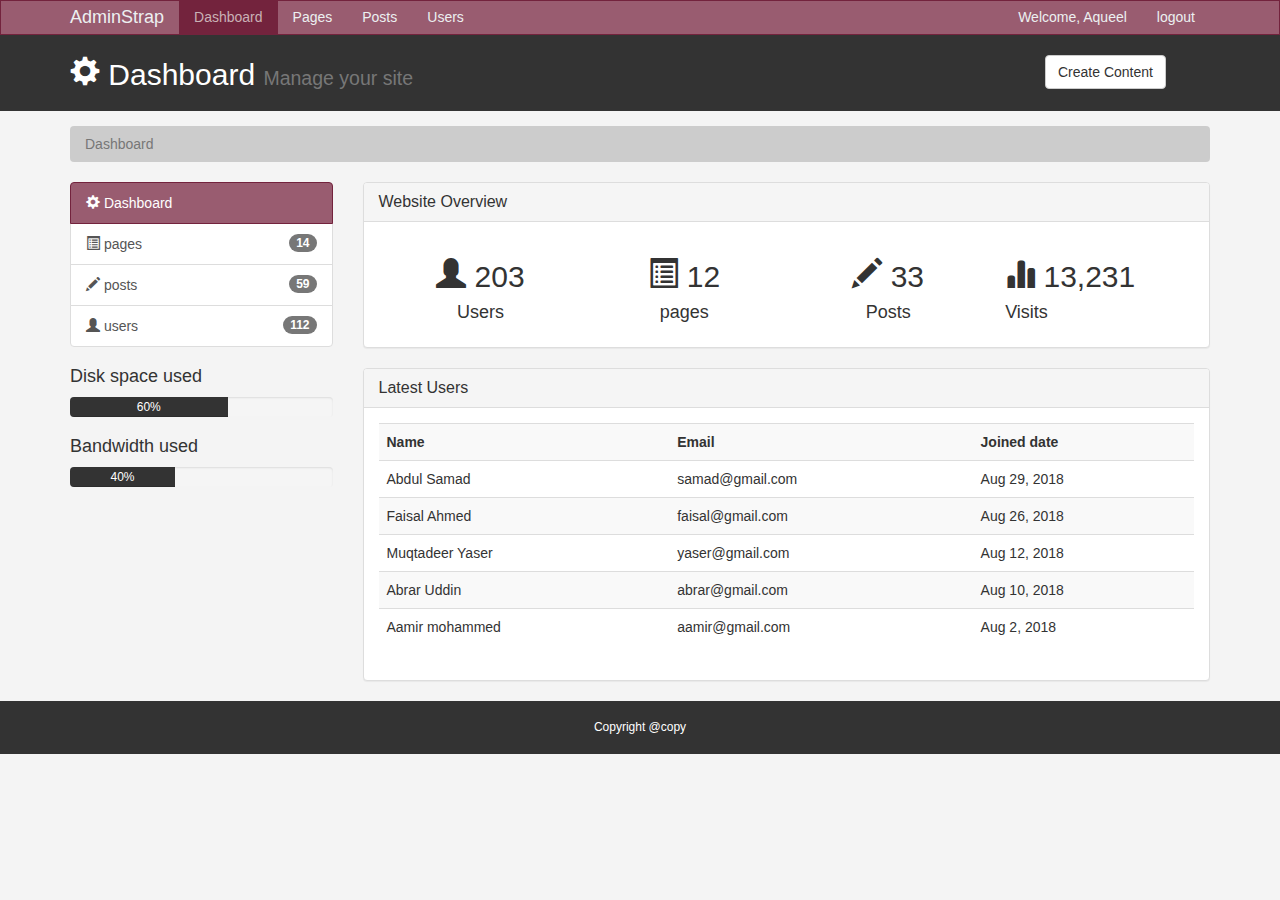
<file: AdminStrap_theme/index.html>
<!DOCTYPE html>
<html lang="en">
  <head>
    <meta charset="utf-8">
    <meta http-equiv="X-UA-Compatible" content="IE=edge">
    <meta name="viewport" content="width=device-width, initial-scale=1">

    <title>Admin Area | Dashboard</title>
    <link href="css/bootstrap.min.css" rel="stylesheet">
        <link href="css/style.css" rel="stylesheet">
      <script src="https://cdn.ckeditor.com/4.10.1/standard/ckeditor.js"></script>


  </head>

  <body>

    <nav class="navbar navbar-default">
      <div class="container">
        <div class="navbar-header">
          <button type="button" class="navbar-toggle collapsed" data-toggle="collapse" data-target="#navbar" aria-expanded="false" aria-controls="navbar">
            <span class="sr-only">Toggle navigation</span>
            <span class="icon-bar"></span>
            <span class="icon-bar"></span>
            <span class="icon-bar"></span>
          </button>
          <a class="navbar-brand" href="#">AdminStrap</a>
        </div>
        <div id="navbar" class="collapse navbar-collapse">
          <ul class="nav navbar-nav">
            <li class="active"><a href="index.html">Dashboard</a></li>
            <li><a href="pages.html">Pages</a></li>
            <li><a href="posts.html">Posts</a></li>
            <li><a href="users.html">Users</a></li>
          </ul>
            <ul class="nav navbar-nav navbar-right">
            <li><a href="#">Welcome, Aqueel</a></li>
            <li><a href="login.html">logout</a></li>
          </ul>
        </div><!--/.nav-collapse -->
      </div>
    </nav>
      
      <!-- header-->
    <header id="header">
      <div class="container">
        <div class="row">
          <div class = "col-md-10">
            <h2><span class="glyphicon glyphicon-cog" aria-hidden="true"></span> Dashboard <small>Manage your site</small></h2>
                </div>
            <div class="col-md-2">
            
                <div class="dropdown create">
                  <button class="btn btn-default dropdown-toggle" type="button" id="dropdownMenu1" data-toggle="dropdown" aria-haspopup="true" aria-expanded="true">
                    Create Content
                    <span class="c"></span>
                  </button>
                  <ul class="dropdown-menu" aria-labelledby="dropdownMenu1">
                    <li><a type = "button" data-toggle = "modal" data-target = "#addPage">Add page</a></li>
                    <li><a href="#">Add post</a></li>
                    <li><a href="#">Add user</a></li>
                  </ul>
                </div>
            </div>
          </div>
        </div>
      </header>  
      
      <section id = "breadcrumb">
      <div class = "container">
        <ol class = "breadcrumb">
          <li class = "active">Dashboard</li>
          </ol>     
          </div> 
      </section>
      
      <section id = "main">
        <div class = "container">
          <div class = "row">
            <div class = "col-md-3">
              <div class="list-group">
                  <a href="index.html" class="list-group-item active  main-color-bg">
                   <span class="glyphicon glyphicon-cog" aria-hidden="true"></span> Dashboard
                  </a>
                  <a href="pages.html" class="list-group-item"><span class="glyphicon glyphicon-list-alt" aria-hidden="true"></span> pages <span class="badge">14</span></a>
                  <a href="posts.html" class="list-group-item"><span class="glyphicon glyphicon-pencil" aria-hidden="true"></span> posts <span class="badge">59</span></a>
                  <a href="users.html" class="list-group-item"><span class="glyphicon glyphicon-user" aria-hidden="true"></span> users <span class="badge">112</span></a>
                </div>
                
                <div class = "wells">
                  <h4>Disk space used</h4>
                <div class="progress">
                  <div class="progress-bar" role="progressbar" aria-valuenow="60" aria-valuemin="0" aria-valuemax="100" style="width: 60%;">
                        60%
                      </div>
                    </div>
                    <h4>Bandwidth used</h4>
                  <div class="progress">
                      <div class="progress-bar" role="progressbar" aria-valuenow="40" aria-valuemin="0" aria-valuemax="100" style="width: 40%;">
                        40%
                      </div>
                        </div>
                
              </div>        
              </div>
              
            <div class ="col-md-9">
                <div class="panel panel-default">
                  <div class="panel-heading">
                    <h3 class="panel-title">Website Overview</h3>
                  </div>
                  <div class="panel-body">
                    <div class = "wells dash-box">
                      <div class = "col-md-3">
                        <h2><span class="glyphicon glyphicon-user" aria-hidden="true"></span> 203</h2>
                          <h4>Users</h4>
                        </div>
                      </div>
                      <div class = "wells dash-box">
                      <div class = "col-md-3">
                        <h2><span class="glyphicon glyphicon-list-alt" aria-hidden="true"></span> 12</h2>
                          <h4>pages</h4>
                        </div>
                      </div>
                      <div class = "wells dash-box">
                      <div class = "col-md-3">
                        <h2><span class="glyphicon glyphicon-pencil" aria-hidden="true"></span> 33</h2>
                          <h4>Posts</h4>
                        </div>
                      </div>
                      <div class = "wells">
                      <div class = "col-md-3">
                        <h2><span class="glyphicon glyphicon-stats" aria-hidden="true"></span> 13,231</h2>
                          <h4>Visits</h4>
                        </div>
                      </div>
                  </div>
                </div>
                <div class="panel panel-default">
                    <div class="panel-heading">
                    <h3 class="panel-title">Latest Users</h3>
                      </div>
                      <div class="panel-body">
                        <table class = "table table-striped table-hover">
                            <tr>
                            <th>Name</th>
                            <th>Email</th>
                            <th>Joined date</th>
                            </tr>
                            <tr>
                            <td>Abdul Samad</td>
                                <td>samad@gmail.com</td>
                                <td>Aug 29, 2018</td>   
                            </tr>
                            <tr>
                            <td>Faisal Ahmed</td>
                                <td>faisal@gmail.com</td>
                                <td>Aug 26, 2018</td>
                            </tr>
                            <tr>
                            <td>Muqtadeer Yaser</td>
                                <td>yaser@gmail.com</td>
                                <td>Aug 12, 2018</td>
                            </tr>
                            <tr>
                            <td>Abrar Uddin</td>
                                <td>abrar@gmail.com</td>
                                <td>Aug 10, 2018</td>
                            </tr>
                            <tr>
                            <td>Aamir mohammed</td>
                                <td>aamir@gmail.com</td>
                                <td>Aug 2, 2018</td>
                            </tr>
                          
                          </table>
                      </div>
                    </div>
              
              </div>  
            </div>
          </div>
      </section>
      
      <!-- Modals -->
      
      <!-- addPage modal -->
      


                  <div class="modal fade" id="addPage" tabindex="-1" role="dialog" aria-labelledby="myModalLabel">
                  <div class="modal-dialog" role="document">
                    <div class="modal-content">
                    <form>
                      <div class="modal-header">
                        <button type="button" class="close" data-dismiss="modal" aria-label="Close"><span aria-hidden="true">&times;</span></button>
                        <h4 class="modal-title" id="myModalLabel">Add Page</h4>
                      </div>
                      <div class="modal-body">
                        <div clas = "form-group">
                          <lable>Page Title</lable>
                            <input type = "text" class = "form-control" placeholder="Page Title">
                          </div>
                        <div class = "form-group page-body">
                            <lable>Page body</lable>
                          <textarea name = "editor1" class = "form-control" placeholder="Page body"></textarea>
                          </div>
                        <div class = "checkbox checkbox">
                            <lable>
                          <input type = "checkbox"> Published
                            </lable>
                        </div>
                        <div class = "form-group">
                            <label>Meta data</label>
                            <input type = "text" class = "form-control" placeholder="Add some tags.."> 
                        </div>
                          <div class = "form-group ">
                            <label>Meta Description</label>
                              <input type = "text" class = "form-control" placeholder="Meta Data Description...">
                          </div>
                          
                       
                      </div>
                      <div class="modal-footer">
                        <button type="button" class="btn btn-default" data-dismiss="modal">Close</button>
                        <button type="submit" class="btn btn-primary">Save changes</button>
                      </div>
                    </form>
                    </div>
                  </div>
                </div>
      
              <script>
                    CKEDITOR.replace( 'editor1' );
                </script> 
      
      
      
      <!-- footer -->
      <div class = "wells footer">
                <h6>Copyright @copy</h6>
          
      </div>
<!-->
<!-- Bootstrap core JavaScript
    ================================================== -->
    <!-- Placed at the end of the document so the pages load faster -->
    <script src="https://ajax.googleapis.com/ajax/libs/jquery/1.12.4/jquery.min.js"></script>
    <script src="js/bootstrap.min.js"></script>
  </body>
</html>
</file>
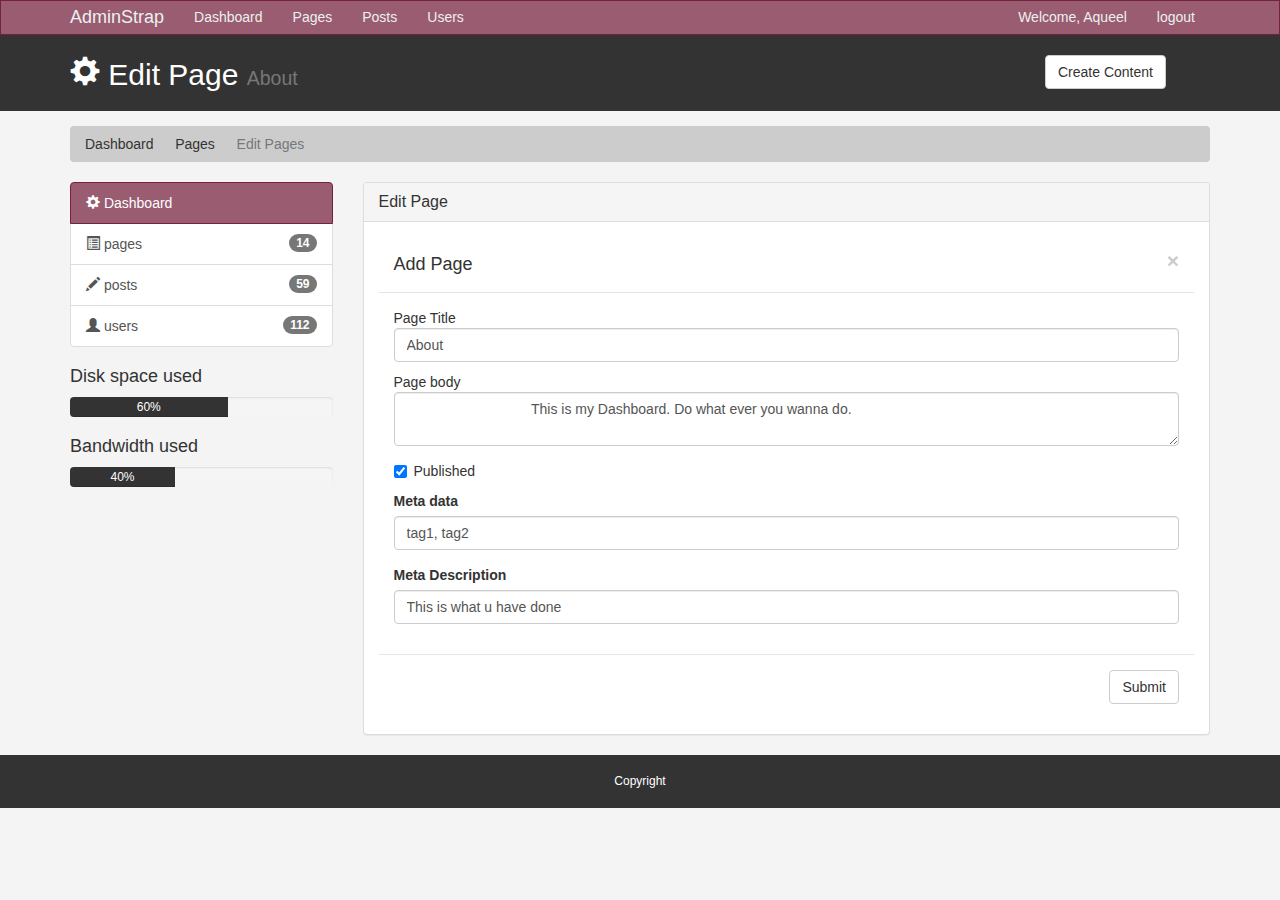
<file: AdminStrap_theme/edit.html>
<!DOCTYPE html>
<html lang="en">
  <head>
    <meta charset="utf-8">
    <meta http-equiv="X-UA-Compatible" content="IE=edge">
    <meta name="viewport" content="width=device-width, initial-scale=1">

    <title>Admin Area | Edit Page</title>
    <link href="css/bootstrap.min.css" rel="stylesheet">
        <link href="css/style.css" rel="stylesheet">
      <script src="https://cdn.ckeditor.com/4.10.1/standard/ckeditor.js"></script>


  </head>

  <body>

    <nav class="navbar navbar-default">
      <div class="container">
        <div class="navbar-header">
          <button type="button" class="navbar-toggle collapsed" data-toggle="collapse" data-target="#navbar" aria-expanded="false" aria-controls="navbar">
            <span class="sr-only">Toggle navigation</span>
            <span class="icon-bar"></span>
            <span class="icon-bar"></span>
            <span class="icon-bar"></span>
          </button>
          <a class="navbar-brand" href="#">AdminStrap</a>
        </div>
        <div id="navbar" class="collapse navbar-collapse">
          <ul class="nav navbar-nav">
            <li><a href="index.html">Dashboard</a></li>
            <li><a href="pages.html">Pages</a></li>
            <li><a href="posts.html">Posts</a></li>
            <li><a href="users.html">Users</a></li>
          </ul>
            <ul class="nav navbar-nav navbar-right">
            <li><a href="#">Welcome, Aqueel</a></li>
            <li><a href="login.html">logout</a></li>
          </ul>
        </div><!--/.nav-collapse -->
      </div>
    </nav>
      
      <!-- header-->
    <header id="header">
      <div class="container">
        <div class="row">
          <div class = "col-md-10">
            <h2><span class="glyphicon glyphicon-cog" aria-hidden="true"></span> Edit Page <small>About</small></h2>
                </div>
            <div class="col-md-2">
            
                <div class="dropdown create">
                  <button class="btn btn-default dropdown-toggle" type="button" id="dropdownMenu1" data-toggle="dropdown" aria-haspopup="true" aria-expanded="true">
                    Create Content
                    <span class="c"></span>
                  </button>
                  <ul class="dropdown-menu" aria-labelledby="dropdownMenu1">
                    <li><a type = "button" data-toggle = "modal" data-target = "#addPage">Add page</a></li>
                    <li><a href="#">Add post</a></li>
                    <li><a href="#">Add user</a></li>
                  </ul>
                </div>
            </div>
          </div>
        </div>
      </header>  
      
      <section id = "breadcrumb">
      <div class = "container">
        <ol class = "breadcrumb">
            <li><a href="index.html"></a>Dashboard</li>
            <li><a href="pages.html"></a>Pages</li>
            <li class = "active">Edit Pages</li>
          </ol>     
          </div>   
      </section>
      
      <section id = "main">
        <div class = "container">
          <div class = "row">
            <div class = "col-md-3">
              <div class="list-group">
                  <a href="index.html" class="list-group-item active  main-color-bg">
                   <span class="glyphicon glyphicon-cog" aria-hidden="true"></span> Dashboard
                  </a>
                  <a href="pages.html" class="list-group-item"><span class="glyphicon glyphicon-list-alt" aria-hidden="true"></span> pages <span class="badge">14</span></a>
                  <a href="posts.html" class="list-group-item"><span class="glyphicon glyphicon-pencil" aria-hidden="true"></span> posts <span class="badge">59</span></a>
                  <a href="users.html" class="list-group-item"><span class="glyphicon glyphicon-user" aria-hidden="true"></span> users <span class="badge">112</span></a>
                </div>
                
                <div class = "wells">
                  <h4>Disk space used</h4>
                <div class="progress">
                  <div class="progress-bar" role="progressbar" aria-valuenow="60" aria-valuemin="0" aria-valuemax="100" style="width: 60%;">
                        60%
                      </div>
                    </div>
                    <h4>Bandwidth used</h4>
                  <div class="progress">
                      <div class="progress-bar" role="progressbar" aria-valuenow="40" aria-valuemin="0" aria-valuemax="100" style="width: 40%;">
                        40%
                      </div>
                        </div>
                
              </div>        
              </div>
              
            <div class ="col-md-9">
                <div class="panel panel-default">
                  <div class="panel-heading">
                    <h3 class="panel-title">Edit Page</h3>
                  </div>
                  <div class="panel-body">
                     <form>
                      <div class="modal-header">
                        <button type="button" class="close" data-dismiss="modal" aria-label="Close"><span aria-hidden="true">&times;</span></button>
                        <h4 class="modal-title" id="myModalLabel">Add Page</h4>
                      </div>
                      <div class="modal-body">
                        <div clas = "form-group">
                          <lable>Page Title</lable>
                            <input type = "text" class = "form-control" placeholder="Page Title" value="About">
                          </div>
                        <div class = "form-group page-body">
                            <lable>Page body</lable>
                          <textarea name = "editor1" class = "form-control" placeholder="Page body">
                                This is my Dashboard. Do what ever you wanna do.
                            </textarea>
                          </div>
                        <div class = "checkbox checkbox">
                            <lable>
                          <input type = "checkbox" checked> Published
                            </lable>
                        </div>
                        <div class = "form-group">
                            <label>Meta data</label>
                            <input type = "text" class = "form-control" placeholder="Add some tags.." value="tag1, tag2"> 
                        </div>
                          <div class = "form-group ">
                            <label>Meta Description</label>
                              <input type = "text" class = "form-control" placeholder="Meta Data Description..." value="This is what u have done">
                          </div>
                          
                       
                      </div>
                      <div class="modal-footer">
                        <input type="submit" class ="btn btn-default" value="Submit">
                       </div>
                    </form>
                  </div>
                </div>
                
              
              </div>  
            </div>
          </div>
      </section>
      
      
      
              <script>
                    CKEDITOR.replace( 'editor1' );
                </script> 
      
      
      
      <!-- footer -->
      <div class = "wells footer">
                <h6>Copyright</h6>
          
      </div>
<!-->
<!-- Bootstrap core JavaScript
    ================================================== -->
    <!-- Placed at the end of the document so the pages load faster -->
    <script src="https://ajax.googleapis.com/ajax/libs/jquery/1.12.4/jquery.min.js"></script>
    <script src="js/bootstrap.min.js"></script>
  </body>
</html>
</file>
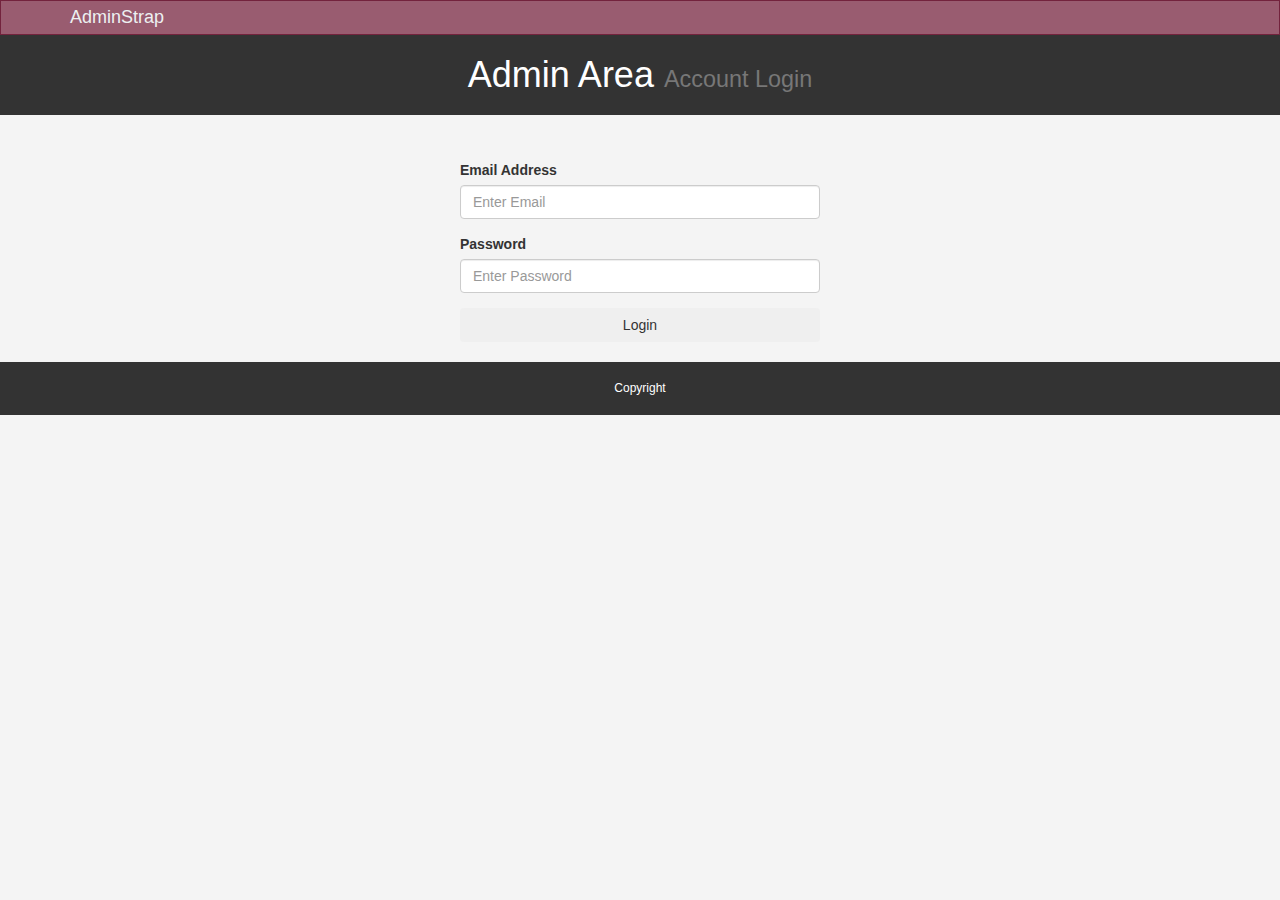
<file: AdminStrap_theme/login.html>
<!DOCTYPE html>
<html lang="en">
  <head>
    <meta charset="utf-8">
    <meta http-equiv="X-UA-Compatible" content="IE=edge">
    <meta name="viewport" content="width=device-width, initial-scale=1">

    <title>Admin Area | Account Login</title>
    <link href="css/bootstrap.min.css" rel="stylesheet">
        <link href="css/style.css" rel="stylesheet">
      <script src="https://cdn.ckeditor.com/4.10.1/standard/ckeditor.js"></script>


  </head>

  <body>

    <nav class="navbar navbar-default">
      <div class="container">
        <div class="navbar-header">
          <button type="button" class="navbar-toggle collapsed" data-toggle="collapse" data-target="#navbar" aria-expanded="false" aria-controls="navbar">
            <span class="sr-only">Toggle navigation</span>
            <span class="icon-bar"></span>
            <span class="icon-bar"></span>
            <span class="icon-bar"></span>
          </button>
          <a class="navbar-brand" href="#">AdminStrap</a>
        </div>
        <div id="navbar" class="collapse navbar-collapse">
          
        </div><!--/.nav-collapse -->
      </div>
    </nav>
      
      <!-- header-->
    <header id="header">
      <div class="container">
        <div class="row">
          <div class = "col-md-12">
            <h1 class="text-center">Admin Area <small>Account Login</small></h1>
                </div>
            
          </div>
        </div>
      </header>  
      
      
      
      <section id = "main">
        <div class = "container">
          <div class = "row">
              
            <div class ="col-md-4 col-md-offset-4">
               <form id = "login" action="index.html" class="wells">
                <div class ="form-group">
                   <label>Email Address</label>
                    <input type = "text" class = "form-control" placeholder="Enter Email">
                   </div>
                   <div class ="form-group">
                    <label>Password</label>
                    <input type="text" class = "form-control" placeholder="Enter Password">
                    </div>
                   <button class="btn btn-block" value="Submit">Login</button>
                </form>
                
              
              </div>  
              
            </div>
          </div>
      </section>
      
      
      
              <script>
                    CKEDITOR.replace( 'editor1' );
                </script> 
      
      
      
      <!-- footer -->
      <br>
      <div class = "wells footer">
                <h6>Copyright</h6>
          
      </div>
<!-->
<!-- Bootstrap core JavaScript
    ================================================== -->
    <!-- Placed at the end of the document so the pages load faster -->
    <script src="https://ajax.googleapis.com/ajax/libs/jquery/1.12.4/jquery.min.js"></script>
    <script src="js/bootstrap.min.js"></script>
  </body>
</html>
</file>
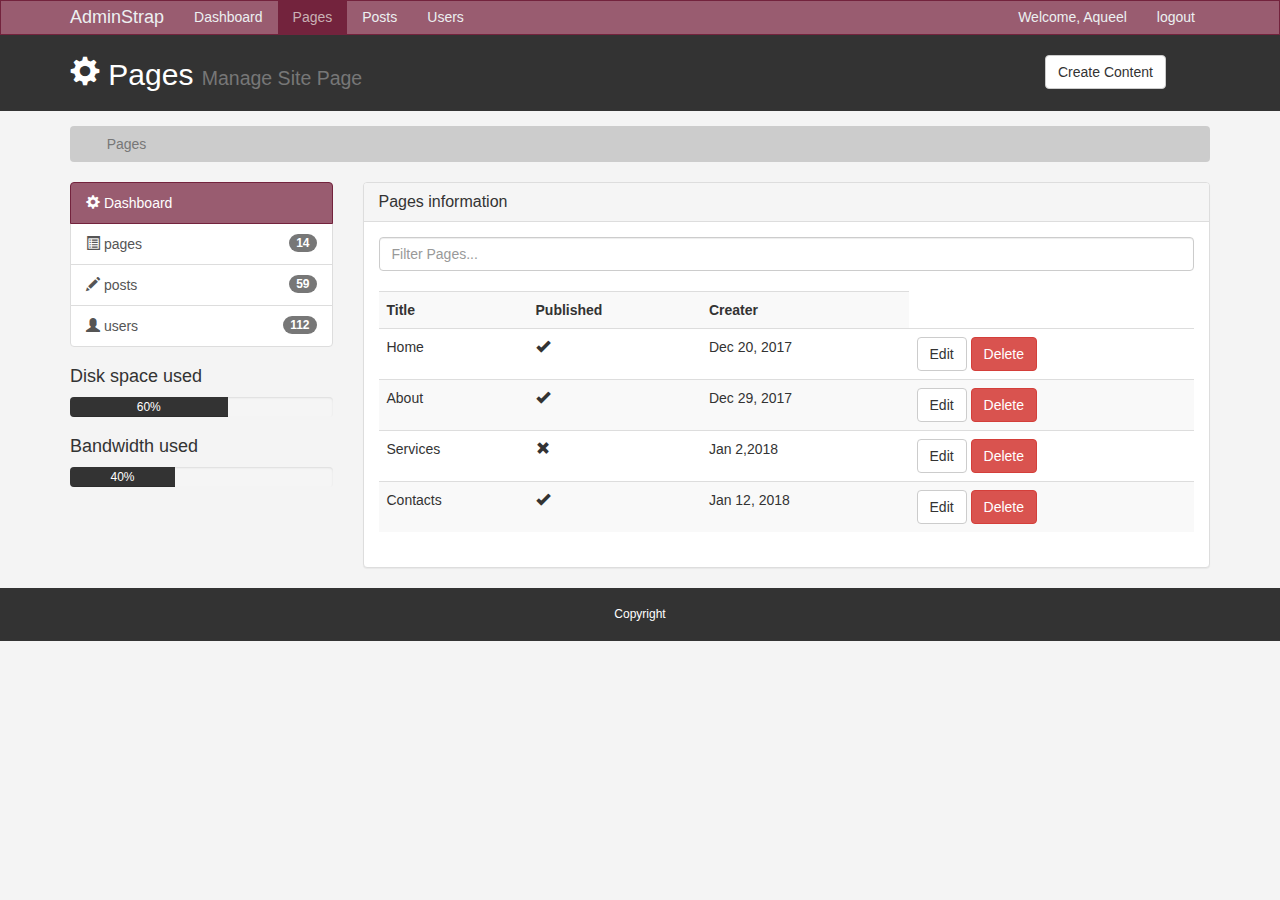
<file: AdminStrap_theme/pages.html>
<!DOCTYPE html>
<html lang="en">
  <head>
    <meta charset="utf-8">
    <meta http-equiv="X-UA-Compatible" content="IE=edge">
    <meta name="viewport" content="width=device-width, initial-scale=1">

    <title>Admin Area | Pages</title>
    <link href="css/bootstrap.min.css" rel="stylesheet">
        <link href="css/style.css" rel="stylesheet">
      <script src="https://cdn.ckeditor.com/4.10.1/standard/ckeditor.js"></script>


  </head>

  <body>

    <nav class="navbar navbar-default">
      <div class="container">
        <div class="navbar-header">
          <button type="button" class="navbar-toggle collapsed" data-toggle="collapse" data-target="#navbar" aria-expanded="false" aria-controls="navbar">
            <span class="sr-only">Toggle navigation</span>
            <span class="icon-bar"></span>
            <span class="icon-bar"></span>
            <span class="icon-bar"></span>
          </button>
          <a class="navbar-brand" href="#">AdminStrap</a>
        </div>
        <div id="navbar" class="collapse navbar-collapse">
          <ul class="nav navbar-nav">
            <li ><a href="index.html">Dashboard</a></li>
            <li class="active"><a href="pages.html">Pages</a></li>
            <li><a href="posts.html">Posts</a></li>
            <li><a href="users.html">Users</a></li>
          </ul>
            <ul class="nav navbar-nav navbar-right">
            <li><a href="#">Welcome, Aqueel</a></li>
            <li><a href="login.html">logout</a></li>
          </ul>
        </div><!--/.nav-collapse -->
      </div>
    </nav>
      
      <!-- header-->
    <header id="header">
      <div class="container">
        <div class="row">
          <div class = "col-md-10">
            <h2><span class="glyphicon glyphicon-cog" aria-hidden="true"></span> Pages <small>Manage Site Page</small></h2>
                </div>
            <div class="col-md-2">
            
                <div class="dropdown create">
                  <button class="btn btn-default dropdown-toggle" type="button" id="dropdownMenu1" data-toggle="dropdown" aria-haspopup="true" aria-expanded="true">
                    Create Content
                    <span class="c"></span>
                  </button>
                  <ul class="dropdown-menu" aria-labelledby="dropdownMenu1">
                    <li><a type = "button" data-toggle = "modal" data-target = "#addPage">Add page</a></li>
                    <li><a href="#">Add post</a></li>
                    <li><a href="#">Add user</a></li>
                  </ul>
                </div>
            </div>
          </div>
        </div>
      </header>  
      
      <section id = "breadcrumb">
      <div class = "container">
        <ol class = "breadcrumb">
            <li><a href="index.html"></a> </li>
          <li class = "active">Pages</li>
          </ol>     
          </div> 
      </section>
      
      <section id = "main">
        <div class = "container">
          <div class = "row">
            <div class = "col-md-3">
              <div class="list-group">
                  <a href="index.html" class="list-group-item active  main-color-bg">
                   <span class="glyphicon glyphicon-cog" aria-hidden="true"></span> Dashboard
                  </a>
                  <a href="page.html" class="list-group-item"><span class="glyphicon glyphicon-list-alt" aria-hidden="true"></span> pages <span class="badge">14</span></a>
                  <a href="post.html" class="list-group-item"><span class="glyphicon glyphicon-pencil" aria-hidden="true"></span> posts <span class="badge">59</span></a>
                  <a href="user.html" class="list-group-item"><span class="glyphicon glyphicon-user" aria-hidden="true"></span> users <span class="badge">112</span></a>
                </div>
                
                <div class = "wells">
                  <h4>Disk space used</h4>
                <div class="progress">
                  <div class="progress-bar" role="progressbar" aria-valuenow="60" aria-valuemin="0" aria-valuemax="100" style="width: 60%;">
                        60%
                      </div>
                    </div>
                    <h4>Bandwidth used</h4>
                  <div class="progress">
                      <div class="progress-bar" role="progressbar" aria-valuenow="40" aria-valuemin="0" aria-valuemax="100" style="width: 40%;">
                        40%
                      </div>
                        </div>
                
              </div>        
              </div>
              
            <div class ="col-md-9">
                <div class="panel panel-default">
                  <div class="panel-heading">
                    <h3 class="panel-title">Pages information</h3>
                  </div>
                  <div class="panel-body">
                    <div class = "row">
                      <div class = "col-md-12">
                        <input type="text" class = "form-control" placeholder="Filter Pages...">
                            
                        </div>
                      </div>
                      <br>
                    <table class = "table table-striped table-hover">
                        <tr>
                            <th>Title</th>
                            <th>Published</th>
                            <th>Creater</th>
                        </tr>
                        <tr>
                            <td>Home</td>
                            <td><span class="glyphicon glyphicon-ok" aria-hidden="true"></span></td>
                            <td>Dec 20, 2017</td>
                            <td><a href = "edit.html" class = "btn btn-default">Edit</a> <a href = "#" class = "btn btn-danger">Delete</a> </td>
                        </tr>
                        <tr>
                            <td>About</td>
                            <td><span class="glyphicon glyphicon-ok" aria-hidden="true"></span></td>
                            <td>Dec 29, 2017</td>
                             <td><a href = "edit.html" class = "btn btn-default">Edit</a> <a href = "#" class = "btn btn-danger">Delete</a> </td>
                        </tr>
                        <tr>
                            <td>Services</td>
                            <td><span class="glyphicon glyphicon-remove" aria-hidden="true"></span></td>
                            <td>Jan 2,2018</td>
                             <td><a href = "edit.html" class = "btn btn-default">Edit</a> <a href = "#" class = "btn btn-danger">Delete</a> </td>
                        </tr>
                        <tr>
                            <td>Contacts</td>
                            <td><span class="glyphicon glyphicon-ok" aria-hidden="true"></span></td>
                            <td>Jan 12, 2018</td>
                            <td><a href = "edit.html" class = "btn btn-default">Edit</a> <a href = "#" class = "btn btn-danger">Delete</a> </td>
                        </tr>
                        
                      </table>
                  </div>
                </div>
                
              
              </div>  
            </div>
          </div>
      </section>
      
      
      
              <script>
                    CKEDITOR.replace( 'editor1' );
                </script> 
      
      
      
      <!-- footer -->
      <div class = "wells footer">
                <h6>Copyright</h6>
          
      </div>
<!-->
<!-- Bootstrap core JavaScript
    ================================================== -->
    <!-- Placed at the end of the document so the pages load faster -->
    <script src="https://ajax.googleapis.com/ajax/libs/jquery/1.12.4/jquery.min.js"></script>
    <script src="js/bootstrap.min.js"></script>
  </body>
</html>
</file>
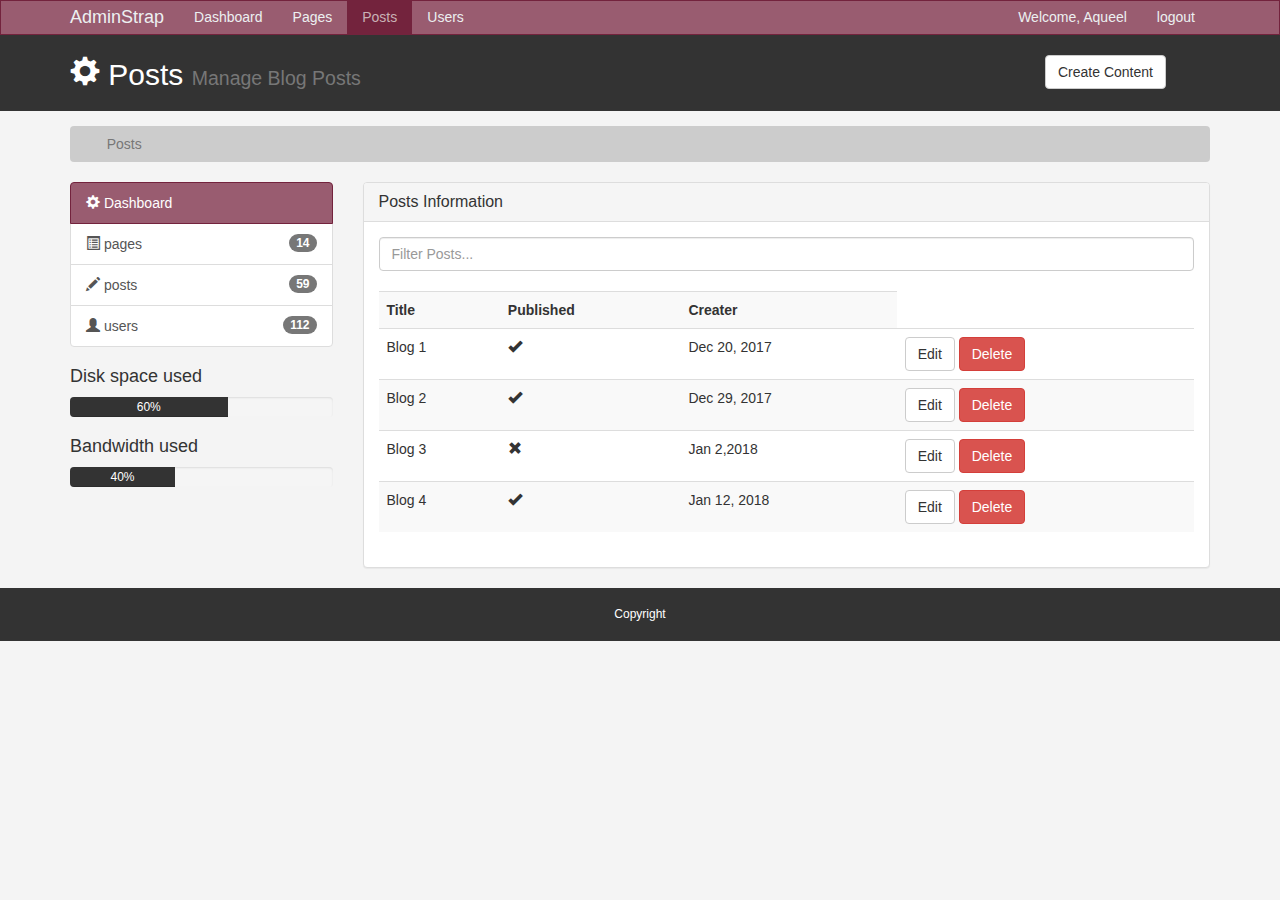
<file: AdminStrap_theme/posts.html>
<!DOCTYPE html>
<html lang="en">
  <head>
    <meta charset="utf-8">
    <meta http-equiv="X-UA-Compatible" content="IE=edge">
    <meta name="viewport" content="width=device-width, initial-scale=1">

    <title>Admin Area | Posts</title>
    <link href="css/bootstrap.min.css" rel="stylesheet">
        <link href="css/style.css" rel="stylesheet">
      <script src="https://cdn.ckeditor.com/4.10.1/standard/ckeditor.js"></script>


  </head>

  <body>

    <nav class="navbar navbar-default">
      <div class="container">
        <div class="navbar-header">
          <button type="button" class="navbar-toggle collapsed" data-toggle="collapse" data-target="#navbar" aria-expanded="false" aria-controls="navbar">
            <span class="sr-only">Toggle navigation</span>
            <span class="icon-bar"></span>
            <span class="icon-bar"></span>
            <span class="icon-bar"></span>
          </button>
          <a class="navbar-brand" href="#">AdminStrap</a>
        </div>
        <div id="navbar" class="collapse navbar-collapse">
          <ul class="nav navbar-nav">
            <li ><a href="index.html">Dashboard</a></li>
            <li ><a href="pages.html">Pages</a></li>
            <li class="active"><a href="posts.html">Posts</a></li>
            <li><a href="users.html">Users</a></li>
          </ul>
            <ul class="nav navbar-nav navbar-right">
            <li><a href="#">Welcome, Aqueel</a></li>
            <li><a href="login.html">logout</a></li>
          </ul>
        </div><!--/.nav-collapse -->
      </div>
    </nav>
      
      <!-- header-->
    <header id="header">
      <div class="container">
        <div class="row">
          <div class = "col-md-10">
            <h2><span class="glyphicon glyphicon-cog" aria-hidden="true"></span> Posts <small>Manage Blog Posts</small></h2>
                </div>
            <div class="col-md-2">
            
                <div class="dropdown create">
                  <button class="btn btn-default dropdown-toggle" type="button" id="dropdownMenu1" data-toggle="dropdown" aria-haspopup="true" aria-expanded="true">
                    Create Content
                    <span class="c"></span>
                  </button>
                  <ul class="dropdown-menu" aria-labelledby="dropdownMenu1">
                    <li><a type = "button" data-toggle = "modal" data-target = "#addPage">Add page</a></li>
                    <li><a href="#">Add post</a></li>
                    <li><a href="#">Add user</a></li>
                  </ul>
                </div>
            </div>
          </div>
        </div>
      </header>  
      
      <section id = "breadcrumb">
      <div class = "container">
        <ol class = "breadcrumb">
            <li><a href="index.html"></a> </li>
          <li class = "active">Posts</li>
          </ol>     
          </div> 
      </section>
      
      <section id = "main">
        <div class = "container">
          <div class = "row">
            <div class = "col-md-3">
              <div class="list-group">
                  <a href="index.html" class="list-group-item active  main-color-bg">
                   <span class="glyphicon glyphicon-cog" aria-hidden="true"></span> Dashboard
                  </a>
                  <a href="pages.html" class="list-group-item"><span class="glyphicon glyphicon-list-alt" aria-hidden="true"></span> pages <span class="badge">14</span></a>
                  <a href="posts.html" class="list-group-item"><span class="glyphicon glyphicon-pencil" aria-hidden="true"></span> posts <span class="badge">59</span></a>
                  <a href="users.html" class="list-group-item"><span class="glyphicon glyphicon-user" aria-hidden="true"></span> users <span class="badge">112</span></a>
                </div>
                
                <div class = "wells">
                  <h4>Disk space used</h4>
                <div class="progress">
                  <div class="progress-bar" role="progressbar" aria-valuenow="60" aria-valuemin="0" aria-valuemax="100" style="width: 60%;">
                        60%
                      </div>
                    </div>
                    <h4>Bandwidth used</h4>
                  <div class="progress">
                      <div class="progress-bar" role="progressbar" aria-valuenow="40" aria-valuemin="0" aria-valuemax="100" style="width: 40%;">
                        40%
                      </div>
                        </div>
                
              </div>        
              </div>
              
            <div class ="col-md-9">
                <div class="panel panel-default">
                  <div class="panel-heading">
                    <h3 class="panel-title">Posts Information</h3>
                  </div>
                  <div class="panel-body">
                    <div class = "row">
                      <div class = "col-md-12">
                        <input type="text" class = "form-control" placeholder="Filter Posts...">
                            
                        </div>
                      </div>
                      <br>
                    <table class = "table table-striped table-hover">
                        <tr>
                            <th>Title</th>
                            <th>Published</th>
                            <th>Creater</th>
                        </tr>
                        <tr>
                            <td>Blog 1</td>
                            <td><span class="glyphicon glyphicon-ok" aria-hidden="true"></span></td>
                            <td>Dec 20, 2017</td>
                            <td><a href = "index.html" class = "btn btn-default">Edit</a> <a href = "#" class = "btn btn-danger">Delete</a> </td>
                        </tr>
                        <tr>
                            <td>Blog 2</td>
                            <td><span class="glyphicon glyphicon-ok" aria-hidden="true"></span></td>
                            <td>Dec 29, 2017</td>
                             <td><a href = "index.html" class = "btn btn-default">Edit</a> <a href = "#" class = "btn btn-danger">Delete</a> </td>
                        </tr>
                        <tr>
                            <td>Blog 3</td>
                            <td><span class="glyphicon glyphicon-remove" aria-hidden="true"></span></td>
                            <td>Jan 2,2018</td>
                             <td><a href = "index.html" class = "btn btn-default">Edit</a> <a href = "#" class = "btn btn-danger">Delete</a> </td>
                        </tr>
                        <tr>
                            <td>Blog 4</td>
                            <td><span class="glyphicon glyphicon-ok" aria-hidden="true"></span></td>
                            <td>Jan 12, 2018</td>
                            <td><a href = "index.html" class = "btn btn-default">Edit</a> <a href = "#" class = "btn btn-danger">Delete</a> </td>
                        </tr>
                        
                      </table>
                  </div>
                </div>
                
              
              </div>  
            </div>
          </div>
      </section>
      
      
      
              <script>
                    CKEDITOR.replace( 'editor1' );
                </script> 
      
      
      
      <!-- footer -->
      <div class = "wells footer">
                <h6>Copyright</h6>
          
      </div>
<!-->
<!-- Bootstrap core JavaScript
    ================================================== -->
    <!-- Placed at the end of the document so the pages load faster -->
    <script src="https://ajax.googleapis.com/ajax/libs/jquery/1.12.4/jquery.min.js"></script>
    <script src="js/bootstrap.min.js"></script>
  </body>
</html>
</file>
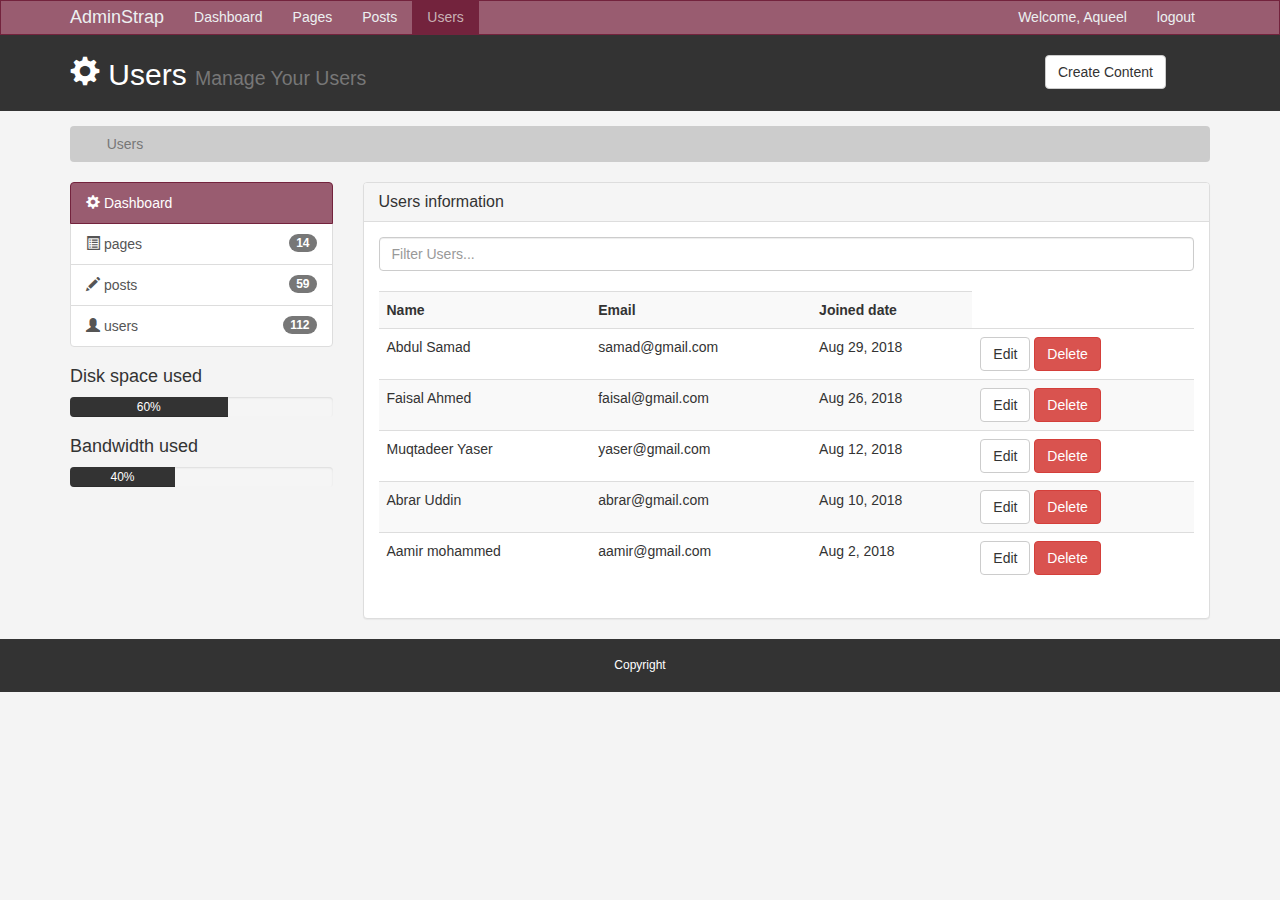
<file: AdminStrap_theme/users.html>
<!DOCTYPE html>
<html lang="en">
  <head>
    <meta charset="utf-8">
    <meta http-equiv="X-UA-Compatible" content="IE=edge">
    <meta name="viewport" content="width=device-width, initial-scale=1">

    <title>Admin Area | Users</title>
    <link href="css/bootstrap.min.css" rel="stylesheet">
        <link href="css/style.css" rel="stylesheet">
      <script src="https://cdn.ckeditor.com/4.10.1/standard/ckeditor.js"></script>


  </head>

  <body>

    <nav class="navbar navbar-default">
      <div class="container">
        <div class="navbar-header">
          <button type="button" class="navbar-toggle collapsed" data-toggle="collapse" data-target="#navbar" aria-expanded="false" aria-controls="navbar">
            <span class="sr-only">Toggle navigation</span>
            <span class="icon-bar"></span>
            <span class="icon-bar"></span>
            <span class="icon-bar"></span>
          </button>
          <a class="navbar-brand" href="#">AdminStrap</a>
        </div>
        <div id="navbar" class="collapse navbar-collapse">
          <ul class="nav navbar-nav">
            <li ><a href="index.html">Dashboard</a></li>
            <li ><a href="pages.html">Pages</a></li>
            <li><a href="posts.html">Posts</a></li>
            <li class="active"><a href="users.html">Users</a></li>
          </ul>
            <ul class="nav navbar-nav navbar-right">
            <li><a href="#">Welcome, Aqueel</a></li>
            <li><a href="login.html">logout</a></li>
          </ul>
        </div><!--/.nav-collapse -->
      </div>
    </nav>
      
      <!-- header-->
    <header id="header">
      <div class="container">
        <div class="row">
          <div class = "col-md-10">
            <h2><span class="glyphicon glyphicon-cog" aria-hidden="true"></span> Users <small>Manage Your Users</small></h2>
                </div>
            <div class="col-md-2">
            
                <div class="dropdown create">
                  <button class="btn btn-default dropdown-toggle" type="button" id="dropdownMenu1" data-toggle="dropdown" aria-haspopup="true" aria-expanded="true">
                    Create Content
                    <span class="c"></span>
                  </button>
                  <ul class="dropdown-menu" aria-labelledby="dropdownMenu1">
                    <li><a type = "button" data-toggle = "modal" data-target = "#addPage">Add page</a></li>
                    <li><a href="#">Add post</a></li>
                    <li><a href="#">Add user</a></li>
                  </ul>
                </div>
            </div>
          </div>
        </div>
      </header>  
      
      <section id = "breadcrumb">
      <div class = "container">
        <ol class = "breadcrumb">
            <li><a href="index.html"></a> </li>
          <li class = "active">Users</li>
          </ol>     
          </div> 
      </section>
      
      <section id = "main">
        <div class = "container">
          <div class = "row">
            <div class = "col-md-3">
              <div class="list-group">
                  <a href="index.html" class="list-group-item active  main-color-bg">
                   <span class="glyphicon glyphicon-cog" aria-hidden="true"></span> Dashboard
                  </a>
                  <a href="pages.html" class="list-group-item"><span class="glyphicon glyphicon-list-alt" aria-hidden="true"></span> pages <span class="badge">14</span></a>
                  <a href="posts.html" class="list-group-item"><span class="glyphicon glyphicon-pencil" aria-hidden="true"></span> posts <span class="badge">59</span></a>
                  <a href="users.html" class="list-group-item"><span class="glyphicon glyphicon-user" aria-hidden="true"></span> users <span class="badge">112</span></a>
                </div>
                
                <div class = "wells">
                  <h4>Disk space used</h4>
                <div class="progress">
                  <div class="progress-bar" role="progressbar" aria-valuenow="60" aria-valuemin="0" aria-valuemax="100" style="width: 60%;">
                        60%
                      </div>
                    </div>
                    <h4>Bandwidth used</h4>
                  <div class="progress">
                      <div class="progress-bar" role="progressbar" aria-valuenow="40" aria-valuemin="0" aria-valuemax="100" style="width: 40%;">
                        40%
                      </div>
                        </div>
                
              </div>        
              </div>
              
            <div class ="col-md-9">
                <div class="panel panel-default">
                  <div class="panel-heading">
                    <h3 class="panel-title">Users information</h3>
                  </div>
                  <div class="panel-body">
                    <div class = "row">
                      <div class = "col-md-12">
                        <input type="text" class = "form-control" placeholder="Filter Users...">
                            
                        </div>
                      </div>
                      <br>
                    <table class = "table table-striped table-hover">
                            <tr>
                            <th>Name</th>
                            <th>Email</th>
                            <th>Joined date</th>
                            </tr>
                            <tr>
                            <td>Abdul Samad</td>
                                <td>samad@gmail.com</td>
                                <td>Aug 29, 2018</td> 
                                 <td><a href = "index.html" class = "btn btn-default">Edit</a> <a href = "#" class = "btn btn-danger">Delete</a> </td>
                            </tr>
                            <tr>
                            <td>Faisal Ahmed</td>
                                <td>faisal@gmail.com</td>
                                <td>Aug 26, 2018</td>
                                 <td><a href = "index.html" class = "btn btn-default">Edit</a> <a href = "#" class = "btn btn-danger">Delete</a> </td>
                            </tr>
                            <tr>
                            <td>Muqtadeer Yaser</td>
                                <td>yaser@gmail.com</td>
                                <td>Aug 12, 2018</td>
                                 <td><a href = "index.html" class = "btn btn-default">Edit</a> <a href = "#" class = "btn btn-danger">Delete</a> </td>
                            </tr>
                            <tr>
                            <td>Abrar Uddin</td>
                                <td>abrar@gmail.com</td>
                                <td>Aug 10, 2018</td>
                                 <td><a href = "index.html" class = "btn btn-default">Edit</a> <a href = "#" class = "btn btn-danger">Delete</a> </td>
                            </tr>
                            <tr>
                            <td>Aamir mohammed</td>
                                <td>aamir@gmail.com</td>
                                <td>Aug 2, 2018</td>
                                 <td><a href = "index.html" class = "btn btn-default">Edit</a> <a href = "#" class = "btn btn-danger">Delete</a> </td>
                            </tr>
                          
                          </table>
                  </div>
                </div>
                
              
              </div>  
            </div>
          </div>
      </section>
      
      
      
              <script>
                    CKEDITOR.replace( 'editor1' );
                </script> 
      
      
      
      <!-- footer -->
      <div class = "wells footer">
                <h6>Copyright</h6>
          
      </div>
<!-->
<!-- Bootstrap core JavaScript
    ================================================== -->
    <!-- Placed at the end of the document so the pages load faster -->
    <script src="https://ajax.googleapis.com/ajax/libs/jquery/1.12.4/jquery.min.js"></script>
    <script src="js/bootstrap.min.js"></script>
  </body>
</html>
</file>
<file: AdminStrap_theme/css/style.css>
body{
    
    background:#f4f4f4;
}

/*navbar*/
.navbar{
    min-height: 33px !important;
    margin-bottom: 0;
    border-radius: 0;
}

.navbar-nav > li > a, .navbar-brand{
    padding-top: 6px !important;
    padding-bottom: 0 !important;
    height: 33px ;
}

.navbar-default {
  background-color: #995c70;
  border-color: #73233d;
}
.navbar-default .navbar-brand {
  color: #ecf0f1;
}
.navbar-default .navbar-brand:hover,
.navbar-default .navbar-brand:focus {
  color: #c9b1b5;
}
.navbar-default .navbar-text {
  color: #ecf0f1;
}
.navbar-default .navbar-nav > li > a {
  color: #ecf0f1;
}
.navbar-default .navbar-nav > li > a:hover,
.navbar-default .navbar-nav > li > a:focus {
  color: #c9b1b5;
}
.navbar-default .navbar-nav > .active > a,
.navbar-default .navbar-nav > .active > a:hover,
.navbar-default .navbar-nav > .active > a:focus {
  color: #c9b1b5;
  background-color: #73233d;
}
.navbar-default .navbar-nav > .open > a,
.navbar-default .navbar-nav > .open > a:hover,
.navbar-default .navbar-nav > .open > a:focus {
  color: #c9b1b5;
  background-color: #73233d;
}
.navbar-default .navbar-toggle {
  border-color: #73233d;
}
.navbar-default .navbar-toggle:hover,
.navbar-default .navbar-toggle:focus {
  background-color: #73233d;
}
.navbar-default .navbar-toggle .icon-bar {
  background-color: #ecf0f1;
}
.navbar-default .navbar-collapse,
.navbar-default .navbar-form {
  border-color: #ecf0f1;
}
.navbar-default .navbar-link {
  color: #ecf0f1;
}
.navbar-default .navbar-link:hover {
  color: #c9b1b5;
}

.main-color-bg{
     background-color: #995c70 !important;
     border-color: #73233d !important;
     color: #ffffff;
}

/*Header*/

#header{
    background-color: #333333;
    color: #ffffff;
    padding-bottom: 10px;
    margin-bottom: 15px;
}

#header .create{
    margin-top: 20px;
}

/*breadcrumb*/
.breadcrumb{
    background: #cccccc;
    color: #333333
}

.breadcrumb a{
    color: #333333;
}

/*progress bars */

.progress-bar{
    background: #333333;
    color: #ffffff;
}

.dash-box{
    text-align: center;
}

.page-body{
    padding-top: 10px;
}

.checkbox{
    padding-left: 20px;
}

#login{
    margin-top: 30px;
}



.footer{
    background-color: #333333;
    color: #ffffff;
    text-align: center;
    padding: 10px;
    padding-bottom: 10px;
}

@media (max-width: 767px) {
  .navbar-default .navbar-nav .open .dropdown-menu > li > a {
    color: #ecf0f1;
  }
  .navbar-default .navbar-nav .open .dropdown-menu > li > a:hover,
  .navbar-default .navbar-nav .open .dropdown-menu > li > a:focus {
    color: #c9b1b5;
  }
  .navbar-default .navbar-nav .open .dropdown-menu > .active > a,
  .navbar-default .navbar-nav .open .dropdown-menu > .active > a:hover,
  .navbar-default .navbar-nav .open .dropdown-menu > .active > a:focus {
    color: #c9b1b5;
    background-color: #73233d;
  }
}
</file>
